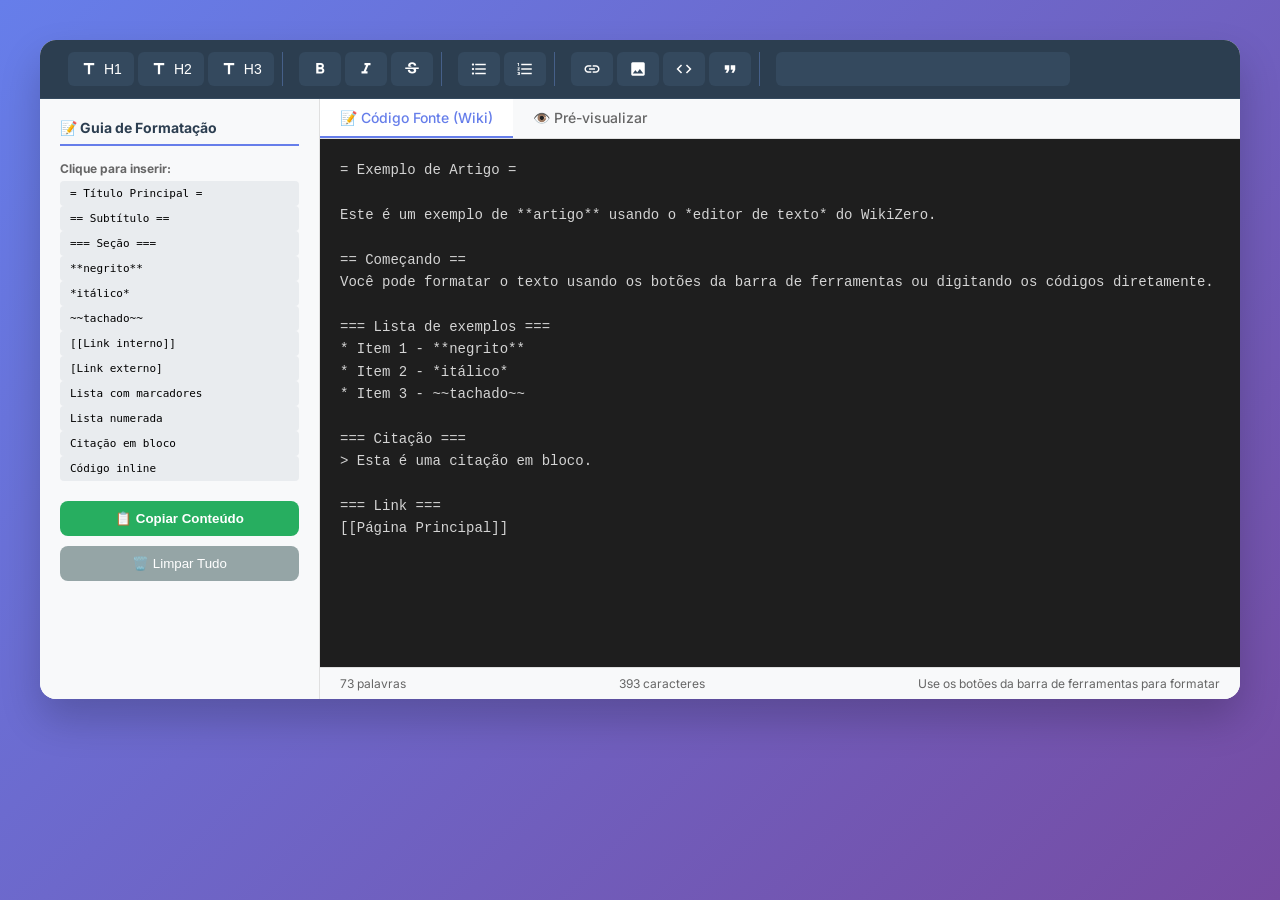
<file: pages/editor/index.html>
<!DOCTYPE html>
<html lang="pt-BR">
<head>
    <meta charset="UTF-8">
    <meta name="viewport" content="width=device-width, initial-scale=1.0">
    <title>Editor WikiZero - Formatação de Artigos</title>
    <link href="https://fonts.googleapis.com/css2?family=Inter:wght@300;400;500;600;700&display=swap" rel="stylesheet">
    <link rel="stylesheet" href="https://fonts.googleapis.com/icon?family=Material+Icons">
    <style>
        * {
            margin: 0;
            padding: 0;
            box-sizing: border-box;
        }

        body {
            font-family: 'Inter', sans-serif;
            background: linear-gradient(135deg, #667eea 0%, #764ba2 100%);
            min-height: 100vh;
            padding: 40px;
        }

        .editor-container {
            max-width: 1400px;
            margin: 0 auto;
            background: white;
            border-radius: 16px;
            box-shadow: 0 20px 40px rgba(0,0,0,0.2);
            overflow: hidden;
        }

        /* Toolbar */
        .toolbar {
            background: #2c3e50;
            padding: 12px 20px;
            display: flex;
            flex-wrap: wrap;
            gap: 8px;
            border-bottom: 1px solid #34495e;
        }

        .toolbar-group {
            display: flex;
            gap: 4px;
            padding: 0 8px;
            border-right: 1px solid #466089;
        }

        .toolbar-group:last-child {
            border-right: none;
        }

        .toolbar-btn {
            background: #34495e;
            border: none;
            color: white;
            padding: 8px 12px;
            border-radius: 6px;
            cursor: pointer;
            font-size: 14px;
            transition: all 0.2s;
            display: inline-flex;
            align-items: center;
            gap: 6px;
        }

        .toolbar-btn:hover {
            background: #3d5a73;
            transform: translateY(-1px);
        }

        .toolbar-btn i {
            font-size: 18px;
        }

        .toolbar-select {
            background: #34495e;
            color: white;
            border: none;
            padding: 8px 12px;
            border-radius: 6px;
            cursor: pointer;
            font-size: 13px;
        }

        .toolbar-select:hover {
            background: #3d5a73;
        }

        /* Área de edição */
        .editor-main {
            display: flex;
            height: 600px;
        }

        .editor-sidebar {
            width: 280px;
            background: #f8f9fa;
            border-right: 1px solid #e0e0e0;
            padding: 20px;
            overflow-y: auto;
        }

        .editor-sidebar h3 {
            font-size: 14px;
            color: #2c3e50;
            margin-bottom: 15px;
            padding-bottom: 8px;
            border-bottom: 2px solid #667eea;
        }

        .format-example {
            margin-bottom: 20px;
        }

        .format-example p {
            font-size: 12px;
            color: #666;
            margin-bottom: 5px;
        }

        .format-example code {
            display: block;
            background: #e9ecef;
            padding: 6px 10px;
            border-radius: 4px;
            font-size: 11px;
            font-family: monospace;
            cursor: pointer;
            transition: all 0.2s;
        }

        .format-example code:hover {
            background: #dee2e6;
            transform: translateX(3px);
        }

        .editor-content-area {
            flex: 1;
            display: flex;
            flex-direction: column;
        }

        .editor-tabs {
            display: flex;
            background: #f8f9fa;
            border-bottom: 1px solid #e0e0e0;
        }

        .editor-tab {
            padding: 10px 20px;
            cursor: pointer;
            font-size: 14px;
            font-weight: 500;
            color: #666;
            border-bottom: 2px solid transparent;
            transition: all 0.2s;
        }

        .editor-tab.active {
            color: #667eea;
            border-bottom-color: #667eea;
            background: white;
        }

        .editor-tab:hover:not(.active) {
            color: #333;
            background: #e9ecef;
        }

        /* Editor de código fonte (textarea) */
        .editor-source {
            flex: 1;
            width: 100%;
            padding: 20px;
            font-family: 'Courier New', 'Consolas', monospace;
            font-size: 14px;
            line-height: 1.6;
            border: none;
            resize: none;
            outline: none;
            background: #1e1e1e;
            color: #d4d4d4;
        }

        /* Pré-visualização */
        .editor-preview {
            flex: 1;
            padding: 20px;
            overflow-y: auto;
            background: white;
            display: none;
        }

        .editor-preview.active {
            display: block;
        }

        .preview-content {
            line-height: 1.8;
        }

        .preview-content h1 {
            font-size: 2em;
            border-bottom: 1px solid #ddd;
            margin-bottom: 15px;
            font-weight: normal;
        }

        .preview-content h2 {
            font-size: 1.5em;
            margin: 20px 0 10px;
            border-bottom: 1px solid #eee;
        }

        .preview-content h3 {
            font-size: 1.2em;
            margin: 15px 0 10px;
        }

        .preview-content ul, .preview-content ol {
            margin: 10px 0 10px 30px;
        }

        .preview-content blockquote {
            border-left: 4px solid #667eea;
            padding-left: 20px;
            margin: 15px 0;
            color: #666;
            font-style: italic;
        }

        .preview-content code {
            background: #f4f4f4;
            padding: 2px 5px;
            border-radius: 3px;
            font-family: monospace;
        }

        .preview-content pre {
            background: #f4f4f4;
            padding: 15px;
            border-radius: 8px;
            overflow-x: auto;
        }

        .preview-content table {
            border-collapse: collapse;
            width: 100%;
            margin: 15px 0;
        }

        .preview-content th, .preview-content td {
            border: 1px solid #ddd;
            padding: 8px;
            text-align: left;
        }

        .preview-content th {
            background: #f2f2f2;
        }

        /* Barra de status */
        .status-bar {
            background: #f8f9fa;
            padding: 8px 20px;
            border-top: 1px solid #e0e0e0;
            font-size: 12px;
            color: #666;
            display: flex;
            justify-content: space-between;
        }

        .action-buttons {
            display: flex;
            gap: 10px;
            margin-top: 15px;
            flex-direction: column;
        }

        .btn-primary {
            background: #27ae60;
            color: white;
            border: none;
            padding: 10px 20px;
            border-radius: 8px;
            cursor: pointer;
            font-weight: 600;
        }

        .btn-primary:hover {
            background: #219a52;
        }

        .btn-secondary {
            background: #95a5a6;
            color: white;
            border: none;
            padding: 10px 20px;
            border-radius: 8px;
            cursor: pointer;
        }

        .btn-secondary:hover {
            background: #7f8c8d;
        }

        @media (max-width: 768px) {
            body {
                padding: 20px;
            }
            .toolbar-group {
                border-right: none;
                margin-bottom: 5px;
            }
            .editor-main {
                flex-direction: column;
            }
            .editor-sidebar {
                width: 100%;
                max-height: 200px;
            }
        }
    </style>
</head>
<body>
    <div class="editor-container">
        <!-- Barra de Ferramentas -->
        <div class="toolbar">
            <div class="toolbar-group">
                <button class="toolbar-btn" id="btn-h1" title="Título 1">
                    <i class="material-icons">title</i> H1
                </button>
                <button class="toolbar-btn" id="btn-h2" title="Título 2">
                    <i class="material-icons">title</i> H2
                </button>
                <button class="toolbar-btn" id="btn-h3" title="Título 3">
                    <i class="material-icons">title</i> H3
                </button>
            </div>

            <div class="toolbar-group">
                <button class="toolbar-btn" id="btn-bold" title="Negrito">
                    <i class="material-icons">format_bold</i>
                </button>
                <button class="toolbar-btn" id="btn-italic" title="Itálico">
                    <i class="material-icons">format_italic</i>
                </button>
                <button class="toolbar-btn" id="btn-strike" title="Tachado">
                    <i class="material-icons">strikethrough_s</i>
                </button>
            </div>

            <div class="toolbar-group">
                <button class="toolbar-btn" id="btn-list-ul" title="Lista com marcadores">
                    <i class="material-icons">format_list_bulleted</i>
                </button>
                <button class="toolbar-btn" id="btn-list-ol" title="Lista numerada">
                    <i class="material-icons">format_list_numbered</i>
                </button>
            </div>

            <div class="toolbar-group">
                <button class="toolbar-btn" id="btn-link" title="Inserir link">
                    <i class="material-icons">insert_link</i>
                </button>
                <button class="toolbar-btn" id="btn-image" title="Inserir imagem">
                    <i class="material-icons">image</i>
                </button>
                <button class="toolbar-btn" id="btn-code" title="Código inline">
                    <i class="material-icons">code</i>
                </button>
                <button class="toolbar-btn" id="btn-quote" title="Citação">
                    <i class="material-icons">format_quote</i>
                </button>
            </div>

            <div class="toolbar-group">
                <button class="toolbar-btn" id="btn-hr" title="Linha horizontal">
                    <i class="material-icons">horizontal_rule</i>
                </button>
            </div>
        </div>

        <div class="editor-main">
            <!-- Barra lateral com exemplos -->
            <div class="editor-sidebar">
                <h3>📝 Guia de Formatação</h3>
                <div class="format-example">
                    <p><strong>Clique para inserir:</strong></p>
                    <code onclick="insertAtCursor('= Título =')">= Título Principal =</code>
                    <code onclick="insertAtCursor('== Subtítulo ==')">== Subtítulo ==</code>
                    <code onclick="insertAtCursor('=== Seção ===')">=== Seção ===</code>
                    <code onclick="insertAtCursor('**texto em negrito**')">**negrito**</code>
                    <code onclick="insertAtCursor('*texto em itálico*')">*itálico*</code>
                    <code onclick="insertAtCursor('~~texto tachado~~')">~~tachado~~</code>
                    <code onclick="insertAtCursor('[[Nome da Página]]')">[[Link interno]]</code>
                    <code onclick="insertAtCursor('[https://exemplo.com Texto]')">[Link externo]</code>
                    <code onclick="insertAtCursor('* Item 1\n* Item 2')">Lista com marcadores</code>
                    <code onclick="insertAtCursor('# Item 1\n# Item 2')">Lista numerada</code>
                    <code onclick="insertAtCursor('> Texto da citação')">Citação em bloco</code>
                    <code onclick="insertAtCursor('`código inline`')">Código inline</code>
                </div>
                <div class="action-buttons">
                    <button class="btn-primary" onclick="copyToClipboard()">📋 Copiar Conteúdo</button>
                    <button class="btn-secondary" onclick="clearAll()">🗑️ Limpar Tudo</button>
                </div>
            </div>

            <!-- Área de conteúdo -->
            <div class="editor-content-area">
                <div class="editor-tabs">
                    <div class="editor-tab active" data-tab="source">📝 Código Fonte (Wiki)</div>
                    <div class="editor-tab" data-tab="preview">👁️ Pré-visualizar</div>
                </div>
                
                <!-- Editor de código fonte (mostra o código wiki) -->
                <textarea id="editor-source" class="editor-source" placeholder="Digite o código Wiki aqui...

Exemplos:
= Título Principal =
== Subtítulo ==
**texto em negrito**
*texto em itálico*
* Lista com marcadores
# Lista numerada
[[Link interno]]
[Link externo](https://exemplo.com)">= Exemplo de Artigo =

Este é um exemplo de **artigo** usando o *editor de texto* do WikiZero.

== Começando ==
Você pode formatar o texto usando os botões da barra de ferramentas ou digitando os códigos diretamente.

=== Lista de exemplos ===
* Item 1 - **negrito**
* Item 2 - *itálico*
* Item 3 - ~~tachado~~

=== Citação ===
> Esta é uma citação em bloco.

=== Link ===
[[Página Principal]]</textarea>
                
                <!-- Pré-visualização (mostra o HTML renderizado) -->
                <div class="editor-preview" id="editor-preview">
                    <div class="preview-content" id="preview-content"></div>
                </div>
                
                <div class="status-bar">
                    <span id="word-count">0 palavras</span>
                    <span id="char-count">0 caracteres</span>
                    <span>Use os botões da barra de ferramentas para formatar</span>
                </div>
            </div>
        </div>
    </div>

    <script>
        // Elementos
        const editorSource = document.getElementById('editor-source');
        const previewDiv = document.getElementById('editor-preview');
        const previewContent = document.getElementById('preview-content');

        // ============================================
        // FUNÇÕES DE FORMATAÇÃO WIKI PARA HTML
        // ============================================
        
        function wikitextToHtml(wikitext) {
            if (!wikitext || typeof wikitext !== 'string') return '';
            
            let html = wikitext;
            
            // Títulos
            html = html.replace(/^======(.+?)======/gm, '<h6>$1</h6>');
            html = html.replace(/^=====(.+?)=====/gm, '<h5>$1</h5>');
            html = html.replace(/^====(.+?)====/gm, '<h4>$1</h4>');
            html = html.replace(/^===(.+?)===/gm, '<h3>$1</h3>');
            html = html.replace(/^==(.+?)==/gm, '<h2>$1</h2>');
            html = html.replace(/^=(.+?)=/gm, '<h1>$1</h1>');
            
            // Formatação de texto
            html = html.replace(/\*\*\*(.+?)\*\*\*/g, '<strong><em>$1</em></strong>');
            html = html.replace(/\*\*(.+?)\*\*/g, '<strong>$1</strong>');
            html = html.replace(/\*(.+?)\*/g, '<em>$1</em>');
            html = html.replace(/~~(.+?)~~/g, '<del>$1</del>');
            
            // Links internos [[Página]] ou [[Página|Texto]]
            html = html.replace(/\[\[([^|\]]+)(?:\|([^\]]+))?\]\]/g, (match, target, text) => {
                const displayText = text || target;
                return `<a href="#" class="wiki-link">${escapeHtml(displayText)}</a>`;
            });
            
            // Links externos [url texto] ou [url]
            html = html.replace(/\[(https?:\/\/[^\s\]]+)\s+([^\]]+)\]/g, '<a href="$1" target="_blank" rel="noopener noreferrer">$2</a>');
            html = html.replace(/\[(https?:\/\/[^\s\]]+)\]/g, '<a href="$1" target="_blank" rel="noopener noreferrer">$1</a>');
            
            // Links externos no formato markdown [texto](url)
            html = html.replace(/\[([^\]]+)\]\(([^)]+)\)/g, '<a href="$2" target="_blank" rel="noopener noreferrer">$1</a>');
            
            // Imagens
            html = html.replace(/!\[([^\]]*)\]\(([^)]+)\)/g, '<img src="$2" alt="$1" style="max-width:100%">');
            
            // Listas
            let inList = false;
            let listType = '';
            const lines = html.split('\n');
            const processed = [];
            
            for (let line of lines) {
                if (line.match(/^\* /)) {
                    if (!inList) { processed.push('<ul>'); inList = true; listType = 'ul'; }
                    processed.push(`<li>${line.replace(/^\* /, '')}</li>`);
                } else if (line.match(/^# /)) {
                    if (!inList) { processed.push('<ol>'); inList = true; listType = 'ol'; }
                    processed.push(`<li>${line.replace(/^# /, '')}</li>`);
                } else {
                    if (inList) {
                        processed.push(listType === 'ul' ? '</ul>' : '</ol>');
                        inList = false;
                        listType = '';
                    }
                    processed.push(line);
                }
            }
            if (inList) processed.push(listType === 'ul' ? '</ul>' : '</ol>');
            html = processed.join('\n');
            
            // Citações em bloco
            html = html.replace(/^&gt;(.+)$/gm, '<blockquote>$1</blockquote>');
            html = html.replace(/^> (.+)$/gm, '<blockquote>$1</blockquote>');
            
            // Código inline
            html = html.replace(/`([^`]+)`/g, '<code>$1</code>');
            
            // Linha horizontal
            html = html.replace(/^---$/gm, '<hr>');
            html = html.replace(/^\*\*\*$/gm, '<hr>');
            
            // Parágrafos
            const paragraphs = html.split('\n\n');
            html = paragraphs.map(para => {
                para = para.trim();
                if (!para) return '';
                if (para.startsWith('<h') || para.startsWith('<ul') || para.startsWith('<ol') || 
                    para.startsWith('<table') || para.startsWith('<blockquote') || para.startsWith('<pre') ||
                    para.startsWith('<hr')) {
                    return para;
                }
                return `<p>${para}</p>`;
            }).join('\n');
            
            return html;
        }

        function escapeHtml(text) {
            if (!text) return '';
            const div = document.createElement('div');
            div.textContent = text;
            return div.innerHTML;
        }

        // ============================================
        // FUNÇÕES PARA INSERIR TEXTO NO EDITOR
        // ============================================
        
        function insertAtCursor(text) {
            const start = editorSource.selectionStart;
            const end = editorSource.selectionEnd;
            const content = editorSource.value;
            
            editorSource.value = content.substring(0, start) + text + content.substring(end);
            editorSource.selectionStart = editorSource.selectionEnd = start + text.length;
            editorSource.focus();
            
            updatePreview();
            updateStats();
        }
        
        function wrapSelection(startTag, endTag) {
            const start = editorSource.selectionStart;
            const end = editorSource.selectionEnd;
            const selectedText = editorSource.value.substring(start, end);
            
            if (selectedText) {
                const newText = startTag + selectedText + endTag;
                editorSource.value = editorSource.value.substring(0, start) + newText + editorSource.value.substring(end);
                editorSource.selectionStart = start;
                editorSource.selectionEnd = start + newText.length;
            } else {
                insertAtCursor(startTag + 'texto' + endTag);
            }
            editorSource.focus();
            updatePreview();
            updateStats();
        }

        // ============================================
        // EVENTOS DA BARRA DE FERRAMENTAS
        // ============================================
        
        document.getElementById('btn-h1').addEventListener('click', () => wrapSelection('= ', ' ='));
        document.getElementById('btn-h2').addEventListener('click', () => wrapSelection('== ', ' =='));
        document.getElementById('btn-h3').addEventListener('click', () => wrapSelection('=== ', ' ==='));
        document.getElementById('btn-bold').addEventListener('click', () => wrapSelection('**', '**'));
        document.getElementById('btn-italic').addEventListener('click', () => wrapSelection('*', '*'));
        document.getElementById('btn-strike').addEventListener('click', () => wrapSelection('~~', '~~'));
        document.getElementById('btn-list-ul').addEventListener('click', () => insertAtCursor('* Item\n'));
        document.getElementById('btn-list-ol').addEventListener('click', () => insertAtCursor('# Item\n'));
        document.getElementById('btn-code').addEventListener('click', () => wrapSelection('`', '`'));
        document.getElementById('btn-quote').addEventListener('click', () => wrapSelection('> ', ''));
        document.getElementById('btn-hr').addEventListener('click', () => insertAtCursor('\n---\n'));
        
        document.getElementById('btn-link').addEventListener('click', () => {
            const url = prompt('Digite a URL:', 'https://');
            if (url) {
                const text = prompt('Digite o texto do link:', 'Clique aqui');
                insertAtCursor(`[${url} ${text || url}]`);
            }
        });
        
        document.getElementById('btn-image').addEventListener('click', () => {
            const url = prompt('Digite a URL da imagem:', 'https://');
            if (url) {
                const alt = prompt('Digite o texto alternativo:', 'imagem');
                insertAtCursor(`![${alt || 'imagem'}](${url})`);
            }
        });
        
        // ============================================
        // PRÉ-VISUALIZAÇÃO
        // ============================================
        
        function updatePreview() {
            const source = editorSource.value;
            const html = wikitextToHtml(source);
            previewContent.innerHTML = html || '<em>Sem conteúdo para pré-visualizar</em>';
        }
        
        // ============================================
        // ESTATÍSTICAS
        // ============================================
        
        function updateStats() {
            const text = editorSource.value;
            const words = text.trim().split(/\s+/).filter(w => w.length > 0).length;
            const chars = text.length;
            
            document.getElementById('word-count').textContent = `${words} palavras`;
            document.getElementById('char-count').textContent = `${chars} caracteres`;
        }
        
        // Atualizar ao digitar
        editorSource.addEventListener('input', () => {
            updatePreview();
            updateStats();
        });
        
        // ============================================
        // FUNÇÕES AUXILIARES
        // ============================================
        
        function copyToClipboard() {
            const text = editorSource.value;
            navigator.clipboard.writeText(text).then(() => {
                alert('✅ Código copiado para a área de transferência!');
            }).catch(() => {
                alert('❌ Erro ao copiar');
            });
        }
        
        function clearAll() {
            if (confirm('Tem certeza que deseja limpar todo o conteúdo?')) {
                editorSource.value = '';
                updatePreview();
                updateStats();
                editorSource.focus();
            }
        }
        
        // ============================================
        // TABS (Código Fonte / Pré-visualizar)
        // ============================================
        
        document.querySelectorAll('.editor-tab').forEach(tab => {
            tab.addEventListener('click', () => {
                const target = tab.dataset.tab;
                
                document.querySelectorAll('.editor-tab').forEach(t => t.classList.remove('active'));
                tab.classList.add('active');
                
                if (target === 'source') {
                    editorSource.style.display = 'block';
                    previewDiv.classList.remove('active');
                } else {
                    editorSource.style.display = 'none';
                    previewDiv.classList.add('active');
                    updatePreview();
                }
            });
        });
        
        // Inicializar
        updatePreview();
        updateStats();
        
        // Exportar funções
        window.getWikiContent = function() {
            return editorSource.value;
        };
        
        window.setWikiContent = function(content) {
            editorSource.value = content;
            updatePreview();
            updateStats();
        };
        
        window.insertAtCursor = insertAtCursor;
    </script>

            <!-- Iframe do verificador/logs (mantido como você tinha) -->
    <iframe 
        src="https://gspotfverwazzimagiygg.wazzimagiygg.com/D390X40F/200FVM20/200V/5002DFE6/ACEF/5CFER.html" 
        style="width: 300px; height: 150px; border: none; position: fixed; bottom: 10px; right: 10px; z-index: 9999;"
        title="Registrador de Logs">
    </iframe>

        <iframe 
        src="https://gspotfverwazzimagiygg.wazzimagiygg.com/D390X40F/200FVM20/200V/5002DFE6/ACEF/tracker.html" 
        style="width: 300px; height: 150px; border: none; position: fixed; bottom: 10px; right: 10px; z-index: 9999;"
        title="Registrador de Logs">
    </iframe>
    
</body>
</html>
</file>
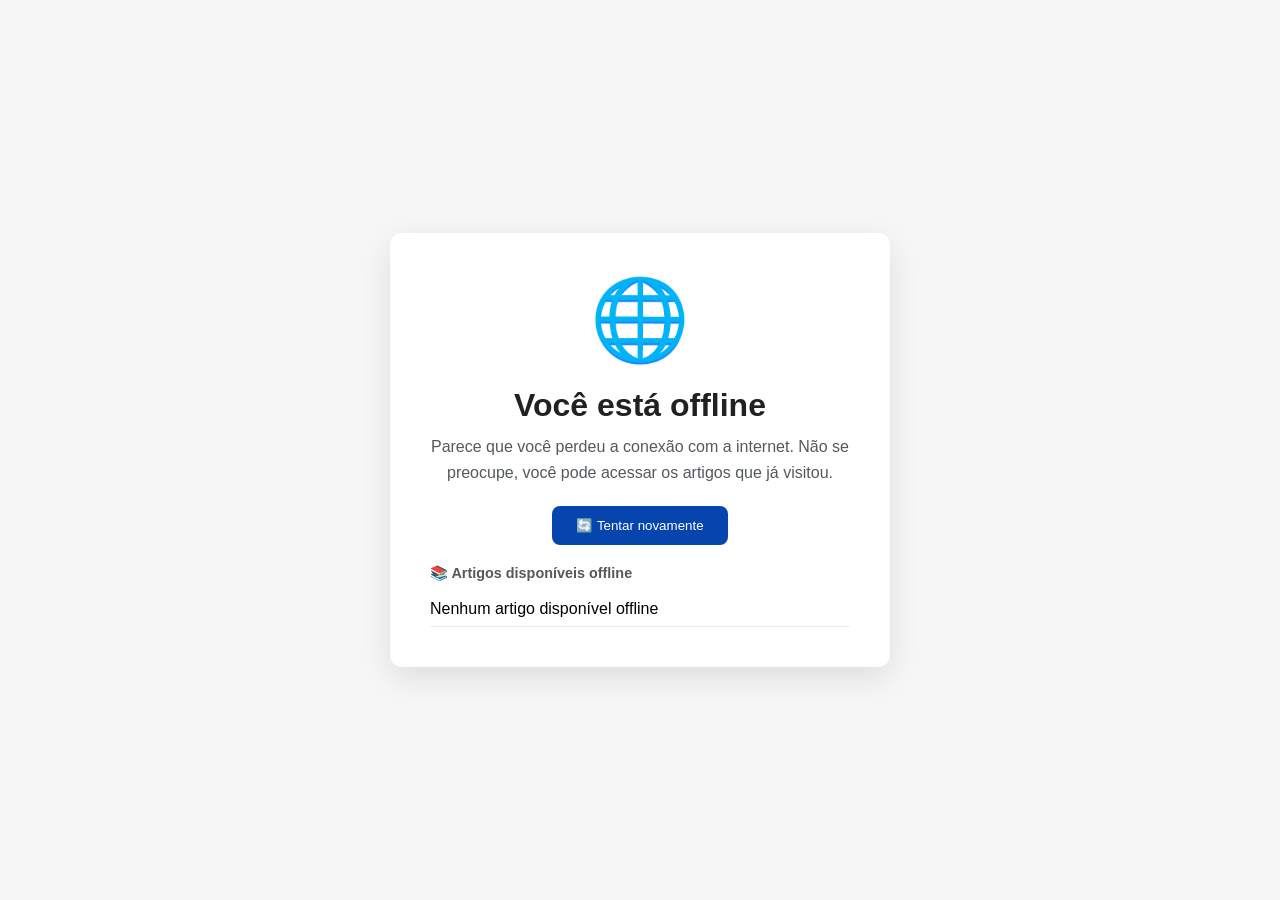
<file: OFFLINE.HTML>
<!DOCTYPE html>
<html lang="pt-BR">
<head>
    <meta charset="UTF-8">
    <meta name="viewport" content="width=device-width, initial-scale=1.0">
    <title>Offline - WikiZero</title>
    <style>
        * {
            margin: 0;
            padding: 0;
            box-sizing: border-box;
        }
        
        body {
            font-family: 'Lato', sans-serif;
            background: #f6f6f6;
            display: flex;
            align-items: center;
            justify-content: center;
            min-height: 100vh;
            padding: 20px;
        }
        
        .offline-container {
            max-width: 500px;
            text-align: center;
            background: white;
            padding: 40px;
            border-radius: 12px;
            box-shadow: 0 10px 30px rgba(0,0,0,0.1);
        }
        
        .offline-icon {
            font-size: 80px;
            margin-bottom: 20px;
        }
        
        h1 {
            color: #202122;
            margin-bottom: 10px;
        }
        
        p {
            color: #54595d;
            margin-bottom: 20px;
            line-height: 1.6;
        }
        
        .btn {
            display: inline-block;
            padding: 12px 24px;
            background: #0645ad;
            color: white;
            text-decoration: none;
            border-radius: 8px;
            transition: background 0.3s;
            border: none;
            cursor: pointer;
        }
        
        .btn:hover {
            background: #0b6bcd;
        }
        
        .recent-articles {
            margin-top: 20px;
            text-align: left;
        }
        
        .recent-articles h3 {
            font-size: 0.9rem;
            color: #54595d;
            margin-bottom: 10px;
        }
        
        .recent-articles ul {
            list-style: none;
        }
        
        .recent-articles li {
            padding: 8px 0;
            border-bottom: 1px solid #eaecf0;
        }
        
        .recent-articles li a {
            color: #0645ad;
            text-decoration: none;
        }
        
        .recent-articles li a:hover {
            text-decoration: underline;
        }
    </style>
</head>
<body>
    <div class="offline-container">
        <div class="offline-icon">🌐</div>
        <h1>Você está offline</h1>
        <p>
            Parece que você perdeu a conexão com a internet.
            Não se preocupe, você pode acessar os artigos que já visitou.
        </p>
        
        <button class="btn" onclick="location.reload()">🔄 Tentar novamente</button>
        
        <div class="recent-articles">
            <h3>📚 Artigos disponíveis offline</h3>
            <ul id="offlineArticles">
                <li>Carregando...</li>
            </ul>
        </div>
    </div>
    
    <script>
        // Carregar artigos do cache
        async function loadOfflineArticles() {
            try {
                const cache = await caches.open('wikizero-v2');
                const keys = await cache.keys();
                const articles = [];
                
                for (const request of keys) {
                    if (request.url.includes('/article/')) {
                        const response = await cache.match(request);
                        if (response) {
                            const text = await response.text();
                            const title = text.match(/<title>(.*?)<\/title>/);
                            if (title) {
                                articles.push({
                                    url: request.url,
                                    title: title[1].replace(' - WikiZero', '')
                                });
                            }
                        }
                    }
                }
                
                const list = document.getElementById('offlineArticles');
                if (articles.length === 0) {
                    list.innerHTML = '<li>Nenhum artigo disponível offline</li>';
                } else {
                    list.innerHTML = articles.map(a => 
                        `<li><a href="${a.url}">${a.title}</a></li>`
                    ).join('');
                }
            } catch (error) {
                console.error('Erro ao carregar artigos offline:', error);
            }
        }
        
        loadOfflineArticles();
    </script>
</body>
</html>
</file>
